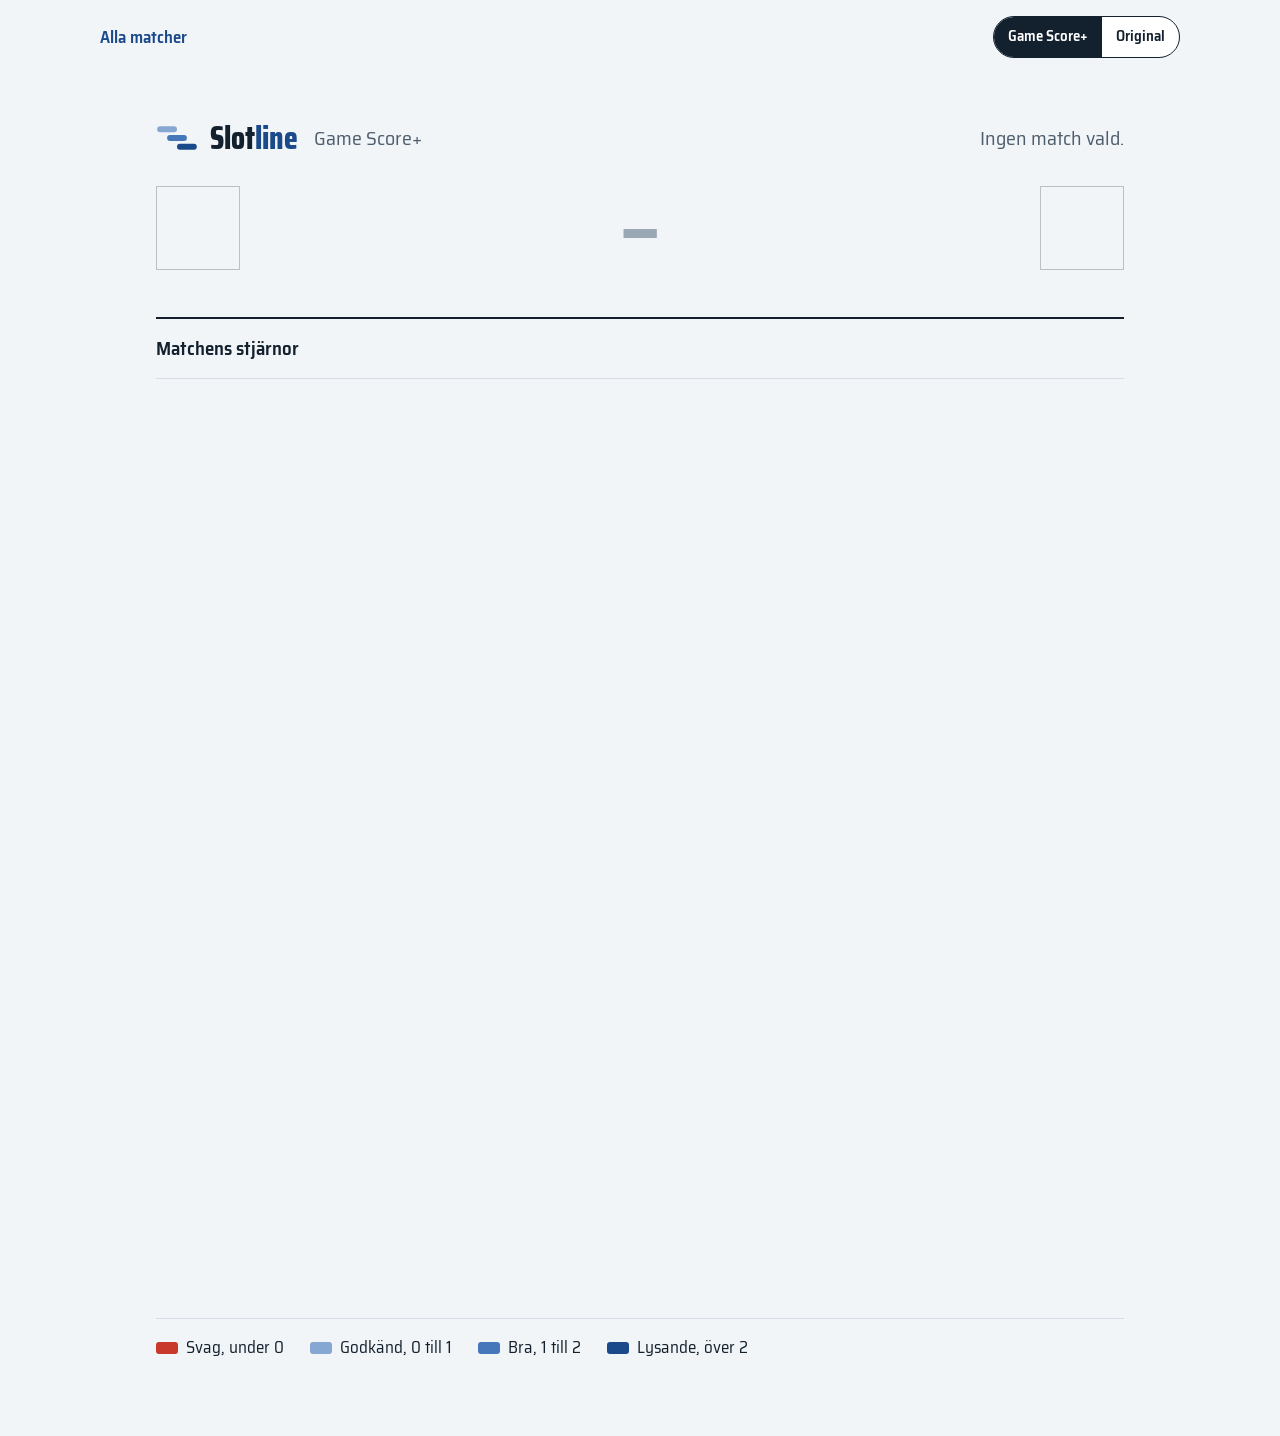
<file: webb/kort.html>
<!doctype html>
<html lang="sv">
<head>
<meta charset="utf-8">
<meta name="viewport" content="width=device-width, initial-scale=1">
<title>Matchkort – Slotline</title>
<link rel="preconnect" href="https://fonts.googleapis.com">
<link rel="preconnect" href="https://fonts.gstatic.com" crossorigin>
<link href="https://fonts.googleapis.com/css2?family=Saira+Condensed:wght@600;700;800&family=Saira+Semi+Condensed:wght@400;500;600;700&display=swap" rel="stylesheet">
<link rel="stylesheet" href="style.css">
</head>
<body>
<div class="kort-sida">
  <div class="kort-bar">
    <a class="tillbaka" href="./#matcher">Alla matcher</a>
    <div style="display: flex; gap: 10px; flex-wrap: wrap; align-items: center">
      <div class="seg" role="group" aria-label="Formel">
        <button type="button" data-formel="plus" aria-pressed="true">Game Score+</button>
        <button type="button" data-formel="gs" aria-pressed="false">Original</button>
      </div>
      <a class="knapp" id="ladda" hidden download>Ladda ner bild</a>
    </div>
  </div>
  <div class="kort-skala" id="skala">
    <div class="yta" id="yta">
      <div id="kort" role="img" aria-label="Matchkort">
        <div class="k-top">
          <div class="k-brand">
            <svg viewBox="0 0 36 24" aria-hidden="true"><rect x="1" y="2" width="17" height="5" rx="2.5" fill="#86A7D2"/><rect x="9.5" y="9.5" width="17" height="5" rx="2.5" fill="#4677BA"/><rect x="18" y="17" width="17" height="5" rx="2.5" fill="#1B4A8A"/></svg>
            <span class="k-mark" id="k-mark">Slot<span class="accent">line</span></span><span class="k-sub" id="k-sub">Game Score+</span>
          </div>
          <div class="k-date" id="k-date"></div>
        </div>
        <div class="k-hero">
          <div class="k-team"><div class="k-full" id="k-bn"></div><div class="k-id"><img class="logo" id="k-bl" alt="" width="84" height="84"><div class="k-abbr" id="k-bk"></div></div></div>
          <div class="k-score"><span id="k-bm"></span><span class="dash">–</span><span id="k-hm"></span></div>
          <div class="k-team right"><div class="k-full" id="k-hn"></div><div class="k-id"><img class="logo" id="k-hl" alt="" width="84" height="84"><div class="k-abbr" id="k-hk"></div></div></div>
        </div>
        <div class="k-decided" id="k-avg"></div>
        <div class="k-stars" id="k-stars"><div class="h">Matchens stjärnor</div></div>
        <div class="k-cols" id="k-cols"></div>
        <div class="k-foot">
          <div class="k-legend">
            <span><i style="background: var(--svag)"></i>Svag, under 0</span>
            <span><i style="background: var(--godk)"></i>Godkänd, 0 till 1</span>
            <span><i style="background: var(--bra)"></i>Bra, 1 till 2</span>
            <span><i style="background: var(--lys)"></i>Lysande, över 2</span>
          </div>
          <div class="k-explain" id="k-explain"></div>
          <div class="k-src"><div id="k-src"></div><b id="k-sign"></b></div>
        </div>
      </div>
    </div>
  </div>
  <section class="rapport" id="rapport" hidden>
    <h2>Målen</h2>
    <div class="box short r-mal" id="r-mal"></div>
    <div id="r-straff"></div>
    <h2>Lagen</h2>
    <div class="box short r-lag" id="r-lag"></div>
    <h2>Spelarna</h2>
    <p class="note">Tryck på en spelare för att se hela säsongen.</p>
    <div id="r-spelare"></div>
  </section>
</div>
<script src="lagfarger.js"></script>
<script src="kort.js"></script>
</body>
</html>
</file>
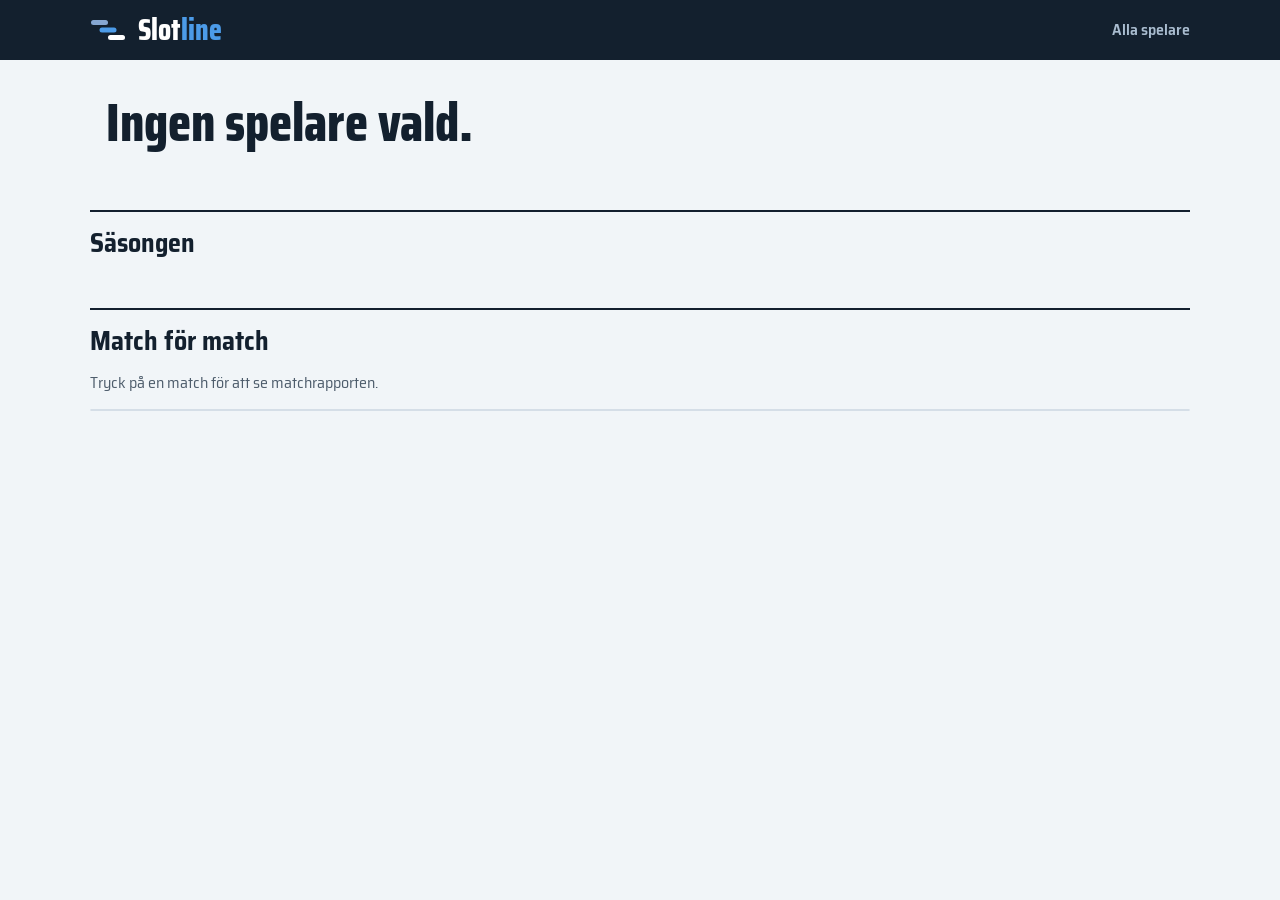
<file: webb/spelare.html>
<!doctype html>
<html lang="sv">
<head>
<meta charset="utf-8">
<meta name="viewport" content="width=device-width, initial-scale=1">
<title>Spelare – Slotline</title>
<link rel="icon" href="data:image/svg+xml,%3Csvg xmlns='http://www.w3.org/2000/svg' viewBox='0 0 36 24'%3E%3Crect x='1' y='2' width='17' height='5' rx='2.5' fill='%2386A7D2'/%3E%3Crect x='9.5' y='9.5' width='17' height='5' rx='2.5' fill='%234677BA'/%3E%3Crect x='18' y='17' width='17' height='5' rx='2.5' fill='%231B4A8A'/%3E%3C/svg%3E">
<link rel="preconnect" href="https://fonts.googleapis.com">
<link rel="preconnect" href="https://fonts.gstatic.com" crossorigin>
<link href="https://fonts.googleapis.com/css2?family=Saira+Condensed:wght@600;700;800&family=Saira+Semi+Condensed:wght@400;500;600;700&display=swap" rel="stylesheet">
<link rel="stylesheet" href="style.css">
</head>
<body>
<header class="site">
  <div class="site-in">
    <a class="brand" href="./">
      <svg class="brand-mark" viewBox="0 0 36 24" aria-hidden="true"><rect x="1" y="2" width="17" height="5" rx="2.5" fill="#86A7D2"/><rect x="9.5" y="9.5" width="17" height="5" rx="2.5" fill="#4C9BE8"/><rect x="18" y="17" width="17" height="5" rx="2.5" fill="#FFFFFF"/></svg>
      <span class="brand-name" id="brand-name">Slot<span class="accent">line</span></span>
    </a>
    <a class="sp-tillbaka" id="tillbaka" href="./#spelare">Alla spelare</a>
  </div>
</header>
<main class="wrap sp-sida">
  <div class="sp-head">
    <span id="sp-logo"></span>
    <div>
      <h1 id="sp-namn">Laddar …</h1>
      <div class="sp-sub" id="sp-sub"></div>
    </div>
  </div>
  <div class="sp-tiles" id="sp-tiles"></div>
  <p class="sp-tur" id="sp-tur" hidden></p>
  <h2 class="sp-h">Säsongen</h2>
  <div class="sp-grupper" id="sp-grupper"></div>
  <h2 class="sp-h">Match för match</h2>
  <p class="note">Tryck på en match för att se matchrapporten.</p>
  <div class="box short">
    <table class="rows" id="sp-logg"><thead></thead><tbody></tbody></table>
  </div>
</main>
<script src="lagfarger.js"></script>
<script src="spelare.js"></script>
</body>
</html>
</file>
<file: webb/style.css>
/* Slotline – gemensam stil för webbsidan och matchkorten */
[hidden] { display: none !important; }
:root {
  --ice: #F1F5F8;
  --ink: #13202E;
  --mute: #4E5D6C;
  --rule: #D5DEE7;
  --soft: #EDF1F5;
  --board: #FFFFFF;
  --svag: #C8392B;
  --godk: #86A7D2;
  --bra: #4677BA;
  --lys: #1B4A8A;
  --linje: #4C9BE8;          /* accent i den mörka menyraden */
  --nav-text: #A9BCCF;
  --display: 'Saira Condensed', 'Arial Narrow', sans-serif;
  --text: 'Saira Semi Condensed', 'Arial Narrow', system-ui, sans-serif;
}

* { box-sizing: border-box; }
html { background: var(--ice); scroll-padding-top: 120px; }
body {
  margin: 0;
  background: var(--ice);
  color: var(--ink);
  font-family: var(--text);
  font-size: 17px;
  line-height: 1.45;
  font-variant-numeric: tabular-nums;
}
a { color: var(--lys); }
a:hover { color: var(--ink); }
button, select, input { font: inherit; color: inherit; }
:focus-visible { outline: 3px solid var(--bra); outline-offset: 2px; }
.sr { position: absolute; width: 1px; height: 1px; overflow: hidden; clip: rect(0 0 0 0); white-space: nowrap; }

/* ---------- sidhuvud ---------- */
header.site { background: var(--ink); color: #fff; z-index: 20; }
@media (min-width: 760px) { header.site { position: sticky; top: 0; } }
.site-in, .nav-in { max-width: 1180px; margin: 0 auto; padding: 0 clamp(16px, 3.5vw, 40px); }
.site-in { display: flex; justify-content: space-between; align-items: center; gap: 12px; min-height: 60px; }
.brand { display: inline-flex; align-items: center; gap: 12px; color: #fff; text-decoration: none; }
.brand:hover { color: #fff; }
.brand-mark { width: 36px; height: 24px; flex: none; }
.brand-name { font-family: var(--display); font-weight: 800; font-size: 30px; letter-spacing: .005em; line-height: 1; }
.brand-name .accent { color: var(--linje); }
.site-upd { font-size: 14px; color: var(--nav-text); text-align: right; }
.site-om { display: none; color: var(--nav-text); text-decoration: none; font-weight: 600; font-size: 16px; min-height: 44px; align-items: center; padding: 0 4px; }
.site-om:hover, .site-om[aria-current="page"] { color: #fff; }
.nav { border-top: 1px solid rgba(255, 255, 255, .08); }
.nav-in { display: flex; gap: 4px; overflow-x: auto; scrollbar-width: none; }
.nav-in::-webkit-scrollbar { display: none; }
.nav a { flex: none; display: inline-flex; align-items: center; min-height: 48px; padding: 0 14px; color: var(--nav-text); text-decoration: none; font-weight: 600; font-size: 16px; border-bottom: 3px solid transparent; }
.nav a:hover { color: #fff; }
.nav a[aria-current="page"] { color: #fff; border-bottom-color: var(--linje); }
.nav a:first-child { padding-left: 0; }

/* ---------- sidor ---------- */
.wrap { max-width: 1180px; margin: 0 auto; padding: clamp(18px, 3.5vw, 36px) clamp(16px, 3.5vw, 40px) 40px; }
.page-head h1 { font-family: var(--display); font-weight: 800; font-size: clamp(36px, 6vw, 56px); line-height: 1; margin: 0; }
.page-head .lead { color: var(--mute); font-size: 18px; margin: 6px 0 0; max-width: 48rem; }
.take { font-size: 19px; max-width: 48rem; margin: 12px 0 0; }

.subbar { display: flex; flex-wrap: wrap; justify-content: space-between; align-items: center; gap: 12px 24px; margin: 20px 0 6px; padding: 12px 0; border-top: 1px solid var(--rule); border-bottom: 1px solid var(--rule); }
.legend { display: flex; flex-wrap: wrap; gap: 6px 18px; font-size: 15px; }
.legend span { display: inline-flex; align-items: center; gap: 7px; }
.legend i { width: 20px; height: 11px; border-radius: 3px; display: inline-block; }
.seg { display: inline-flex; border: 1.5px solid var(--ink); border-radius: 999px; overflow: hidden; background: var(--board); }
.seg button { border: 0; background: transparent; padding: 6px 14px; min-height: 40px; cursor: pointer; font-weight: 600; font-size: 15px; }
.seg button[aria-pressed="true"] { background: var(--ink); color: #fff; }
.seg button:disabled { opacity: .45; cursor: not-allowed; }
.seg-label { font-size: 14px; color: var(--mute); margin-right: 8px; }

.block { margin-top: 36px; }
.block-head { display: flex; justify-content: space-between; align-items: baseline; gap: 8px 16px; flex-wrap: wrap; border-top: 2px solid var(--ink); padding-top: 12px; }
.block-head h2 { font-family: var(--display); font-weight: 700; font-size: 30px; line-height: 1.1; margin: 0; }
.more { display: inline-flex; align-items: center; min-height: 40px; padding: 4px 14px; border: 1.5px solid var(--ink); border-radius: 999px; color: var(--ink); text-decoration: none; font-weight: 600; font-size: 15px; }
.more:hover { background: var(--ink); color: #fff; }
.note { color: var(--mute); font-size: 16px; margin: 4px 0 14px; max-width: 48rem; }
.empty { padding: 22px; color: var(--mute); text-align: center; background: var(--board); border: 1px dashed var(--rule); border-radius: 10px; }

/* ---------- loggor ---------- */
img.logo { object-fit: contain; flex: none; vertical-align: middle; }
.lagprick { display: inline-flex; align-items: center; justify-content: center; flex: none; vertical-align: middle; }
.lagprick i { width: 58%; height: 58%; border-radius: 50%; background: var(--c); }
.tt { display: inline-flex; align-items: center; gap: 8px; white-space: nowrap; }
.tt .kort { display: none; }

/* ---------- stjärnor ---------- */
.stars { display: grid; grid-template-columns: repeat(auto-fit, minmax(min(100%, 230px), 1fr)); gap: 10px; margin-top: 12px; }
.star { display: flex; gap: 14px; align-items: center; padding: 14px 16px; min-width: 0; background: var(--board); border: 1px solid var(--rule); border-radius: 12px; }
.rank { flex: none; width: 52px; text-align: center; font-family: var(--display); font-weight: 800; font-size: 56px; line-height: 1; }
.rank.mv { font-size: 30px; }
.star .lbl { font-size: 13px; font-weight: 600; color: var(--mute); }
.star .nm { font-size: 20px; font-weight: 600; white-space: nowrap; overflow: hidden; text-overflow: ellipsis; }
.star .sub { font-size: 15px; color: var(--mute); display: flex; align-items: center; gap: 6px; flex-wrap: wrap; }

/* ---------- filter ---------- */
.filters { display: flex; flex-wrap: wrap; gap: 10px 14px; align-items: center; margin: 16px 0 14px; }
.switch { display: inline-flex; gap: 4px; margin-top: 12px; padding: 4px; background: var(--soft); border-radius: 999px; }
.switch a { display: inline-flex; align-items: center; min-height: 36px; padding: 0 14px; border-radius: 999px; color: var(--mute); text-decoration: none; font-weight: 600; font-size: 15px; }
.switch a[aria-current="page"] { background: var(--board); color: var(--ink); box-shadow: 0 0 0 1px var(--rule); }
.filters input[type=search] { flex: 1 1 200px; }
.filters select, .filters input[type=search] { background: var(--board); border: 1.5px solid var(--rule); border-radius: 8px; padding: 7px 10px; min-height: 42px; font-size: 16px; }
.filters .seg { border-color: var(--rule); border-radius: 8px; }
.check { display: inline-flex; gap: 8px; align-items: center; font-size: 16px; }
.check input { width: 18px; height: 18px; accent-color: var(--ink); }
.rookie-val { padding: 0 12px; min-height: 42px; border: 1.5px solid var(--rule); border-radius: 8px; background: var(--board); cursor: pointer; font-weight: 600; }
.rookie-val:has(input:checked) { border-color: var(--bra); background: #E6EEF8; }
.matcher-val { display: inline-flex; flex-direction: column; gap: 2px; min-width: 180px; font-size: 14px; font-weight: 600; color: var(--mute); }
.matcher-val input[type=range] { -webkit-appearance: none; appearance: none; width: 100%; height: 6px; margin: 8px 0; border-radius: 999px; cursor: pointer;
  background: linear-gradient(to right, var(--bra) var(--fyll, 0%), var(--rule) var(--fyll, 0%)); }
.matcher-val input[type=range]::-webkit-slider-thumb { -webkit-appearance: none; width: 22px; height: 22px; border-radius: 50%; background: var(--board); border: 2px solid var(--lys); box-shadow: 0 1px 3px rgba(19,32,46,.25); }
.matcher-val input[type=range]::-moz-range-thumb { width: 18px; height: 18px; border-radius: 50%; background: var(--board); border: 2px solid var(--lys); }
.rookie { display: inline-block; margin-left: 6px; padding: 0 5px; border-radius: 4px; background: var(--bra); color: #fff; font-size: 11px; font-weight: 700; line-height: 16px; vertical-align: 2px; }
@media (max-width: 640px) { .matcher-val { flex: 1 1 100%; } }

/* ---------- tabeller ---------- */
.box { background: var(--board); border: 1px solid var(--rule); border-radius: 10px; max-height: 42rem; overflow: auto; }
.box.short { max-height: none; }
table.rows { width: 100%; border-collapse: collapse; }
.rows th { position: sticky; top: 0; z-index: 1; background: var(--board); text-align: left; font-size: 14px; font-weight: 600; color: var(--mute); padding: 10px 10px 8px; border-bottom: 1px solid var(--rule); white-space: nowrap; }
.rows th button { border: 0; background: none; padding: 0; cursor: pointer; font-weight: 600; color: var(--mute); }
.rows th[aria-sort="descending"] button { color: var(--ink); text-decoration: underline; text-underline-offset: 4px; }
.rows td { padding: 0 10px; height: 42px; border-bottom: 1px solid var(--soft); white-space: nowrap; font-size: 17px; }
.rows tr:last-child td { border-bottom: 0; }
.rows .n { text-align: right; }
.rows .rk { color: var(--mute); width: 2.6rem; font-size: 15px; }
.rows .nm { font-weight: 600; max-width: 16rem; overflow: hidden; text-overflow: ellipsis; }
.rows .m { color: var(--mute); font-size: 15px; }
.rows .val { font-weight: 700; width: 4.6rem; }
.rows .barc { width: 30%; min-width: 120px; }
.rows tr.click { cursor: pointer; }
.rows tr.click:hover td { background: #F5F8FB; }
.bar { position: relative; height: 14px; }
.bar i { position: absolute; top: 0; bottom: 0; }
.bar b { position: absolute; top: -7px; bottom: -7px; width: 1.5px; background: var(--ink); opacity: .35; }
.count { font-size: 14px; color: var(--mute); margin-top: 8px; }
.two { display: grid; grid-template-columns: repeat(auto-fit, minmax(min(100%, 30rem), 1fr)); gap: 28px; }

/* ---------- vinstchans ---------- */
.day-h { font-family: var(--display); font-weight: 700; font-size: 22px; margin: 26px 0 10px; }
.day-h:first-child { margin-top: 0; }
.matchups { display: grid; grid-template-columns: repeat(auto-fill, minmax(min(100%, 340px), 1fr)); gap: 12px; align-items: start; }
.mu { background: var(--board); border: 1px solid var(--rule); border-radius: 12px; padding: 14px 16px 12px; display: flex; flex-direction: column; gap: 10px; }
.mu-top { display: flex; justify-content: space-between; gap: 10px; font-size: 14px; color: var(--mute); }
.mu-flag { font-weight: 600; color: var(--ink); }
.mu-teams { display: grid; grid-template-columns: 1fr 1fr; gap: 10px; }
.mu-team { display: flex; flex-direction: column; gap: 2px; min-width: 0; }
.mu-team.h { align-items: flex-end; text-align: right; }
.mu-id { display: flex; align-items: center; gap: 10px; }
.mu-team.h .mu-id { flex-direction: row-reverse; }
.mu-ab { font-family: var(--display); font-weight: 700; font-size: 26px; line-height: 1; }
.mu-fn { font-size: 14px; color: var(--mute); white-space: nowrap; overflow: hidden; text-overflow: ellipsis; max-width: 100%; }
.mu-pct { font-family: var(--display); font-weight: 600; font-size: 40px; line-height: 1; margin-top: 6px; color: var(--mute); }
.mu-pct.fav { font-weight: 800; color: var(--ink); }
.pbar { display: flex; gap: 2px; height: 14px; }
.pbar i { display: block; min-width: 4px; }
.pbar i:first-child { border-radius: 7px 0 0 7px; }
.pbar i:last-child { border-radius: 0 7px 7px 0; }
.mu-foot { display: flex; justify-content: space-between; gap: 10px; font-size: 14px; color: var(--mute); }
.mu details { border-top: 1px solid var(--soft); padding-top: 8px; }
.mu summary { cursor: pointer; font-weight: 600; font-size: 15px; color: var(--lys); min-height: 32px; display: flex; align-items: center; }
.cmp { margin-top: 6px; font-size: 15px; }
.cmp-row { display: grid; grid-template-columns: minmax(0, 1fr) minmax(0, 1.3fr) minmax(0, 1fr); align-items: center; gap: 8px; padding: 6px 0; border-bottom: 1px solid var(--soft); }
.cmp-row:last-child { border-bottom: 0; }
.cmp .l { text-align: center; color: var(--mute); font-size: 14px; line-height: 1.25; }
.cmp .v { color: var(--mute); min-width: 0; }
.cmp .v.h { text-align: right; }
.cmp .v.best { color: var(--ink); font-weight: 700; }
.cmp-row.form-row { grid-template-columns: 1fr 1fr; row-gap: 4px; }
.cmp-row.form-row .l { grid-column: 1 / -1; order: -1; }
.form { display: inline-flex; gap: 2px; flex-wrap: wrap; }
.form span { display: inline-flex; align-items: center; justify-content: center; width: 18px; height: 20px; border-radius: 4px; font-size: 12px; font-weight: 700; }
.form .V { background: var(--lys); color: #fff; }
.form .F { background: var(--svag); color: #fff; }
.form .FÖ { background: var(--godk); color: var(--ink); }
.cmp .v.h .form { justify-content: flex-end; }
#v-days { margin-top: 18px; }
.page-head + .subbar { margin-top: 22px; }
.facts { display: flex; flex-wrap: wrap; gap: 10px 40px; margin: 6px 0 16px; }
.fact .v { font-family: var(--display); font-weight: 700; font-size: 40px; line-height: 1.05; }
.fact .l { font-size: 15px; color: var(--mute); max-width: 18rem; }

/* ---------- matcher ---------- */
.games { display: grid; grid-template-columns: repeat(auto-fill, minmax(min(100%, 340px), 1fr)); gap: 10px; }
.game { display: flex; flex-direction: column; gap: 6px; background: var(--board); border: 1px solid var(--rule); border-radius: 12px; padding: 12px 14px; text-decoration: none; color: var(--ink); }
.game:hover { border-color: var(--ink); color: var(--ink); }
.game .row { display: flex; align-items: center; gap: 10px; }
.game .tm { display: inline-flex; align-items: center; gap: 8px; font-family: var(--display); font-weight: 700; font-size: 24px; line-height: 1; }
.game .tm.lose { color: #6E7E8E; }
.game .sc { font-family: var(--display); font-weight: 700; font-size: 26px; line-height: 1; margin-left: auto; }
.game .sc .lose { color: #6E7E8E; }
.game .extra { font-size: 14px; color: var(--mute); }
.game .go { font-size: 14px; font-weight: 600; color: var(--lys); }

.about p, .about li { max-width: 48rem; }
.about h2 { font-family: var(--display); font-weight: 700; font-size: 28px; margin: 30px 0 6px; }
.about .block-head h2 { margin: 0; }
.about .block-head + ul { margin-top: 14px; }
.formula { background: var(--board); border: 1px solid var(--rule); border-radius: 10px; padding: 14px 16px; font-size: 16px; max-width: 48rem; }
.formula div + div { margin-top: 6px; }

footer.foot { max-width: 1180px; margin: 0 auto; padding: 18px clamp(16px, 3.5vw, 40px) 36px; border-top: 1px solid var(--rule); display: flex; flex-wrap: wrap; justify-content: space-between; gap: 6px 20px; color: var(--mute); font-size: 15px; }
.foot-txt { max-width: 48rem; }
.foot-txt p { margin: 0 0 4px; }
.foot-meta { display: flex; flex-wrap: wrap; gap: 4px 12px; align-items: baseline; }
.foot-meta a { color: var(--lys); font-weight: 600; }

@media (max-width: 640px) {
  .hn { display: none; }
  .kompakt .tt .full { display: none; }
  .kompakt .tt .kort { display: inline; }
  .rows td, .rows th { padding-left: 7px; padding-right: 7px; }
  .rows .barc { width: 26%; min-width: 64px; }
  .site-upd { font-size: 13px; }
  .brand-name { font-size: 26px; }
  .mu-pct { font-size: 34px; }
}

/* ---------- matchkortet (1080 × 1350) ---------- */
.kort-sida { padding: 16px; }
.kort-bar { max-width: 1080px; margin: 0 auto 12px; display: flex; flex-wrap: wrap; justify-content: space-between; align-items: center; gap: 10px; }
.kort-bar a.knapp { display: inline-flex; align-items: center; min-height: 42px; padding: 8px 16px; border-radius: 999px; border: 1.5px solid var(--ink); background: var(--ink); color: #fff; text-decoration: none; font-weight: 600; font-size: 15px; }
.kort-bar a.tillbaka { font-weight: 600; text-decoration: none; }
.kort-skala { max-width: 1080px; margin: 0 auto; }
.kort-skala > .yta { transform-origin: top left; }
#kort { width: 1080px; height: 1350px; padding: 52px 56px 40px; background: var(--ice); color: var(--ink); font-family: var(--text); display: flex; flex-direction: column; font-variant-numeric: tabular-nums; }
#kort .k-top { display: flex; justify-content: space-between; align-items: center; }
#kort .k-brand { display: inline-flex; align-items: center; gap: 12px; }
#kort .k-brand svg { width: 42px; height: 28px; }
#kort .k-mark { font-family: var(--display); font-weight: 800; font-size: 32px; line-height: 1; }
#kort .k-mark .accent { color: var(--lys); }
#kort .k-sub { font-size: 20px; color: var(--mute); margin-left: 4px; }
#kort .k-date { font-size: 20px; color: var(--mute); }
#kort .k-hero { display: grid; grid-template-columns: minmax(0, 1fr) auto minmax(0, 1fr); align-items: end; column-gap: 24px; margin-top: 26px; }
#kort .k-team { display: flex; flex-direction: column; gap: 6px; min-width: 0; }
#kort .k-team.right { align-items: flex-end; text-align: right; }
#kort .k-full { font-size: 21px; color: var(--mute); white-space: nowrap; overflow: hidden; text-overflow: ellipsis; max-width: 100%; }
#kort .k-id { display: flex; align-items: center; gap: 16px; }
#kort .k-team.right .k-id { flex-direction: row-reverse; }
#kort .k-abbr { font-family: var(--display); font-weight: 700; font-size: 80px; line-height: .95; }
#kort .k-score { display: flex; align-items: baseline; gap: 18px; font-family: var(--display); font-weight: 800; font-size: 156px; line-height: .82; }
#kort .k-score .dash { font-weight: 600; font-size: 96px; color: #9AA8B6; }
#kort .k-score .lose { color: #7A8A9A; }
#kort .k-decided { text-align: center; font-size: 18px; color: var(--mute); margin-top: 8px; min-height: 1.4em; }
#kort .k-stars { display: grid; grid-template-columns: 150px repeat(3, minmax(0, 1fr)); column-gap: 20px; align-items: center; margin-top: 14px; padding: 18px 0; border-top: 2px solid var(--ink); border-bottom: 1px solid var(--rule); }
#kort .k-stars .h { font-size: 19px; font-weight: 600; line-height: 1.2; }
#kort .k-star { display: flex; align-items: center; gap: 14px; min-width: 0; }
#kort .k-star .r { font-family: var(--display); font-weight: 800; font-size: 54px; line-height: 1; flex: none; }
#kort .k-star .t { display: flex; flex-direction: column; min-width: 0; }
#kort .k-star .n { font-size: 21px; font-weight: 600; white-space: nowrap; overflow: hidden; text-overflow: ellipsis; }
#kort .k-star .s { font-size: 17px; color: var(--mute); display: flex; align-items: center; gap: 6px; }
#kort .k-cols { display: grid; grid-template-columns: repeat(2, minmax(0, 1fr)); column-gap: 48px; margin-top: 22px; }
#kort .k-col { min-width: 0; display: flex; flex-direction: column; }
#kort .k-head { display: flex; justify-content: space-between; align-items: center; gap: 12px; }
#kort .k-head .n { font-size: 23px; font-weight: 700; white-space: nowrap; overflow: hidden; text-overflow: ellipsis; display: flex; align-items: center; gap: 10px; }
#kort .pill { font-size: 16px; font-weight: 600; padding: 2px 12px; border-radius: 999px; border: 1.5px solid var(--ink); flex: none; }
#kort .pill.win { background: var(--ink); color: #fff; }
#kort .k-sum { font-size: 16px; color: var(--mute); margin: 2px 0 10px; }
#kort .k-list { position: relative; }
#kort .k-row { display: grid; grid-template-columns: 34px 160px 190px 52px; column-gap: 8px; align-items: center; height: 32px; }
#kort .k-row .p { font-size: 14px; font-weight: 600; color: var(--mute); }
#kort .k-row .n { font-size: 19px; font-weight: 500; white-space: nowrap; overflow: hidden; text-overflow: ellipsis; }
#kort .k-row .b { position: relative; align-self: stretch; }
#kort .k-row .b i { position: absolute; top: 50%; height: 15px; transform: translateY(-50%); }
#kort .k-row .b .z { position: absolute; top: 0; bottom: 0; width: 1.5px; margin-left: -0.75px; background: var(--ink); opacity: .4; }
#kort .k-row .v { font-size: 19px; font-weight: 600; text-align: right; }
#kort .k-foot { margin-top: auto; display: flex; flex-direction: column; gap: 10px; padding-top: 16px; border-top: 1px solid var(--rule); }
#kort .k-legend { display: flex; flex-wrap: wrap; gap: 26px; font-size: 17px; }
#kort .k-legend span { display: inline-flex; align-items: center; gap: 8px; }
#kort .k-legend i { width: 22px; height: 12px; border-radius: 3px; display: inline-block; }
#kort .k-explain { font-size: 16px; line-height: 1.4; color: var(--mute); max-width: 900px; }
#kort .k-src { display: flex; justify-content: space-between; font-size: 15px; color: var(--mute); }
#kort .k-src b { color: var(--ink); font-weight: 600; }
body.export { background: var(--ice); padding: 0; }
body.export .kort-bar { display: none; }
body.export .kort-sida { padding: 0; }

/* ---------- matchkortet på mobil: en läsbar sida, inte en förminskad bild ---------- */
body.mobil .kort-sida { padding: 0; }
body.mobil .kort-bar { padding: 12px 16px 0; margin-bottom: 4px; }
body.mobil .kort-bar .seg button { padding: 5px 10px; min-height: 38px; font-size: 14px; }
body.mobil .kort-bar a.knapp { padding: 6px 12px; min-height: 38px; font-size: 14px; }
body.mobil #kort { width: auto; height: auto; padding: 16px 16px 24px; }
body.mobil #kort .k-brand svg { width: 30px; height: 20px; }
body.mobil #kort .k-mark { font-size: 24px; }
body.mobil #kort .k-sub { font-size: 15px; }
body.mobil #kort .k-date { font-size: 14px; }
body.mobil #kort .k-top { flex-wrap: wrap; gap: 4px 10px; }
body.mobil #kort .k-sub { white-space: nowrap; }
body.mobil #kort .k-date { flex-basis: 100%; text-align: left; }
body.mobil #kort .k-hero { column-gap: 10px; margin-top: 18px; }
body.mobil #kort .k-full { font-size: 13px; white-space: normal; }
body.mobil #kort .k-id { gap: 8px; }
body.mobil #kort .k-id .logo, body.mobil #kort .k-id .lagprick { width: 36px !important; height: 36px !important; }
body.mobil #kort .k-abbr { font-size: 34px; }
body.mobil #kort .k-score { font-size: 64px; gap: 6px; }
body.mobil #kort .k-score .dash { font-size: 40px; }
body.mobil #kort .k-decided { font-size: 14px; }
body.mobil #kort .k-stars { grid-template-columns: 1fr; row-gap: 12px; padding: 14px 0; margin-top: 10px; }
body.mobil #kort .k-stars .h { font-size: 16px; }
body.mobil #kort .k-star .r { font-size: 38px; width: 30px; }
body.mobil #kort .k-star .n { font-size: 18px; }
body.mobil #kort .k-star .s { font-size: 15px; }
body.mobil #kort .k-cols { grid-template-columns: 1fr; row-gap: 26px; margin-top: 18px; }
body.mobil #kort .k-head .n { font-size: 19px; }
body.mobil #kort .k-head .n .logo, body.mobil #kort .k-head .n .lagprick { width: 26px !important; height: 26px !important; }
body.mobil #kort .pill { font-size: 14px; }
body.mobil #kort .k-sum { font-size: 14px; }
body.mobil #kort .k-row { grid-template-columns: 24px minmax(0, 1fr) 34% 46px; column-gap: 8px; height: 32px; }
body.mobil #kort .k-row .p { font-size: 12px; }
body.mobil #kort .k-row .n, body.mobil #kort .k-row .v { font-size: 16px; }
body.mobil #kort .k-foot { margin-top: 24px; }
body.mobil #kort .k-legend { font-size: 14px; gap: 6px 16px; }
body.mobil #kort .k-explain { font-size: 14px; }
body.mobil #kort .k-src { font-size: 13px; flex-wrap: wrap; gap: 4px 12px; }

/* ---------- dator: översikten i två kolumner ---------- */
.tabbar { display: none; }
@media (min-width: 1000px) {
  .duo { display: grid; grid-template-columns: minmax(0, 1.2fr) minmax(0, 1fr); gap: 0 36px; align-items: start; }
}

/* ---------- mobil: menyrad längst ner, svep mellan korten ---------- */
@media (max-width: 760px) {
  header.site .nav { display: none; }
  .site-upd { display: none; }
  .site-om { display: inline-flex; }
  .site-in { min-height: 56px; }
  .tabbar {
    display: grid; grid-template-columns: repeat(5, 1fr);
    position: fixed; left: 0; right: 0; bottom: 0; z-index: 30;
    background: var(--ink); border-top: 1px solid rgba(255, 255, 255, .08);
    padding-bottom: env(safe-area-inset-bottom);
  }
  .tabbar a {
    display: flex; flex-direction: column; align-items: center; justify-content: center; gap: 3px;
    min-height: 62px; color: var(--nav-text); text-decoration: none; font-size: 12px; font-weight: 600;
    border-top: 3px solid transparent;
  }
  .tabbar a[aria-current="page"] { color: #fff; border-top-color: var(--linje); }
  body { padding-bottom: calc(66px + env(safe-area-inset-bottom)); }
  footer.foot { padding-bottom: 24px; }
  .block { margin-top: 30px; }
  .block-head h2 { font-size: 26px; }
  .page-head .lead { font-size: 16px; }
  .take { font-size: 17px; }
  .subbar .seg button { padding: 5px 12px; min-height: 38px; font-size: 14px; }
}
@media (max-width: 640px) {
  .karusell {
    display: flex; overflow-x: auto; scroll-snap-type: x mandatory; gap: 10px;
    margin: 0 calc(-1 * clamp(16px, 3.5vw, 40px)); padding: 2px clamp(16px, 3.5vw, 40px) 8px;
    scrollbar-width: none;
  }
  .karusell::-webkit-scrollbar { display: none; }
  .karusell > * { flex: 0 0 86%; scroll-snap-align: start; }
}

/* ---------- matchrapport ---------- */
.rapport { max-width: 1080px; margin: 28px auto 40px; }
.rapport h2 { font-size: 26px; margin: 30px 0 10px; padding-top: 12px; border-top: 2px solid var(--ink); }
.rapport h3 { font-size: 19px; margin: 22px 0 8px; }
.rapport .note { margin-top: -4px; }
.r-tom { padding: 18px; color: var(--mute); }
.r-per { padding: 10px 16px 6px; font-size: 13px; font-weight: 700; letter-spacing: .04em; text-transform: uppercase; color: var(--mute); background: var(--soft); }
.r-mal-rad { display: grid; grid-template-columns: 3.4rem 4.6rem 3.4rem 1fr; gap: 10px; align-items: center; padding: 10px 16px; border-top: 1px solid var(--soft); }
.r-mal-rad.straff { grid-template-columns: 4.6rem 1fr auto; }
.r-tid { color: var(--mute); font-variant-numeric: tabular-nums; }
.r-lagk { display: flex; align-items: center; gap: 6px; font-weight: 600; }
.r-st { font-weight: 800; font-size: 19px; font-variant-numeric: tabular-nums; }
.r-skytt { font-weight: 700; display: flex; flex-wrap: wrap; gap: 4px 8px; align-items: center; }
.r-ass { color: var(--mute); font-size: 15px; margin-top: 2px; }
.r-ass .sp-lank { color: var(--mute); }
.sp-lank { color: inherit; text-decoration: none; }
a.sp-lank:hover { text-decoration: underline; color: var(--lys); }
.sp-lank .tot { color: var(--mute); font-weight: 400; }
.r-lage { font-size: 12px; font-weight: 700; padding: 1px 7px; border-radius: 999px; background: var(--soft); color: var(--mute); }
.r-lage.pp { background: #E6EEF8; color: var(--lys); }
.r-lage.sh { background: #FBEAE8; color: var(--svag); }
.r-sm { font-weight: 700; color: var(--mute); }
.r-sm.ja { color: var(--lys); }
.r-lag { padding: 6px 16px 12px; }
.r-cmp-h { display: grid; grid-template-columns: 5rem 1fr 5rem; align-items: center; padding: 8px 0; font-weight: 700; }
.r-cmp-h div { display: flex; align-items: center; gap: 6px; }
.r-cmp-h .h { justify-content: flex-end; }
.r-cmp { display: grid; grid-template-columns: 5rem 1fr 5rem; align-items: center; gap: 10px; padding: 7px 0; border-top: 1px solid var(--soft); }
.r-cmp .v { font-size: 18px; font-variant-numeric: tabular-nums; color: var(--mute); }
.r-cmp .v.h { text-align: right; }
.r-cmp .v.mer { color: var(--ink); font-weight: 700; }
.r-cmp .l { text-align: center; font-size: 14px; font-weight: 600; color: var(--mute); margin-bottom: 4px; }
.r-bar { display: flex; height: 8px; border-radius: 999px; overflow: hidden; gap: 2px; background: var(--soft); }
.r-bar i { display: block; height: 100%; }
.r-laghuvud { display: flex; align-items: center; gap: 8px; }
.r-tab { margin-bottom: 12px; }
.r-rows td { height: 40px; font-size: 16px; }
.r-rows td.fet { font-weight: 700; }
.r-rows td.nm, .r-rows th:nth-child(2) { position: sticky; left: 0; background: var(--board); z-index: 1; }
.r-rows th:nth-child(2) { z-index: 2; }
body.mobil .rapport { padding: 0 16px; }
@media (max-width: 640px) {
  .r-mal-rad { grid-template-columns: 3rem 3.6rem 1fr; padding: 10px 12px; }
  .r-mal-rad .r-st { grid-column: 3; grid-row: 1; justify-self: end; }
  .r-mal-rad .r-txt { grid-column: 1 / -1; }
  .r-lagk span { font-size: 15px; }
  .r-cmp, .r-cmp-h { grid-template-columns: 4rem 1fr 4rem; }
  .r-rows td.nm { max-width: 9.5rem; }
}

/* ---------- spelarsidan ---------- */
.sp-tillbaka { color: var(--nav-text); text-decoration: none; font-weight: 600; font-size: 16px; }
.sp-tillbaka:hover { color: #fff; }
.sp-head { display: flex; align-items: center; gap: 16px; }
.sp-head h1 { font-family: var(--display); font-weight: 800; font-size: clamp(34px, 6vw, 54px); line-height: 1; margin: 0; }
.sp-head h1 .rookie { font-family: var(--body, inherit); vertical-align: 10px; }
.sp-sub { color: var(--mute); font-size: 18px; margin-top: 4px; }
.sp-tiles { display: grid; grid-template-columns: repeat(auto-fit, minmax(130px, 1fr)); gap: 10px; margin: 22px 0 0; }
.sp-tile { background: var(--board); border: 1px solid var(--rule); border-radius: 10px; padding: 12px 14px; }
.sp-tile .v { font-family: var(--display); font-weight: 800; font-size: 34px; line-height: 1.05; }
.sp-tile .l { color: var(--mute); font-size: 14px; font-weight: 600; }
.sp-tur { margin: 14px 0 0; padding: 12px 16px; border-radius: 10px; background: var(--soft); font-size: 17px; max-width: 48rem; }
.sp-tur.otur { background: #E6EEF8; border-left: 4px solid var(--bra); }
.sp-tur.tur { background: #FBEAE8; border-left: 4px solid var(--svag); }
.sp-h { font-size: 26px; margin: 34px 0 12px; padding-top: 12px; border-top: 2px solid var(--ink); }
.sp-grupper { display: grid; grid-template-columns: repeat(auto-fill, minmax(300px, 1fr)); gap: 12px; align-items: start; }
.sp-grupp { background: var(--board); border: 1px solid var(--rule); border-radius: 10px; padding: 12px 16px 8px; }
.sp-grupp h3 { margin: 0 0 6px; font-size: 17px; }
.sp-grupp dl { margin: 0; display: grid; grid-template-columns: 1fr auto; }
.sp-grupp dt, .sp-grupp dd { padding: 6px 0; border-top: 1px solid var(--soft); margin: 0; }
.sp-grupp dt { color: var(--mute); }
.sp-grupp dd { text-align: right; font-weight: 700; font-variant-numeric: tabular-nums; }
.sp-mot { display: inline-flex; align-items: center; gap: 5px; }
.sp-res { font-weight: 700; font-variant-numeric: tabular-nums; }
.sp-res.f { color: var(--mute); font-weight: 600; }
.rows td.fet { font-weight: 700; }
@media (max-width: 640px) { .sp-head { gap: 12px; } .sp-tile .v { font-size: 28px; } .sp-grupper { grid-template-columns: 1fr; } }
@media (max-width: 640px) {
  #t-tur td, #t-tur th { padding-left: 6px; padding-right: 6px; }
  #t-tur td.nm { max-width: 8.6rem; }
  #t-tur .rk { width: 1.8rem; }
}

/* ---------- målvakter i vinstchansen ---------- */
.mu-mv { margin-top: 12px; padding-top: 10px; border-top: 1px solid var(--soft); }
.mu-mv-h { font-size: 13px; font-weight: 700; color: var(--mute); text-transform: uppercase; letter-spacing: .04em; margin-bottom: 4px; }
.mu-mv-namn { display: grid; grid-template-columns: 1fr 1fr; gap: 10px; font-weight: 600; font-size: 15px; }
.mu-mv-namn .h { text-align: right; }
.mu-mv-sub { font-size: 13px; font-weight: 500; color: var(--mute); }
.mu-alt { display: flex; justify-content: space-between; gap: 10px; align-items: baseline; margin-top: 6px; font-size: 14px; color: var(--mute); }
.mu-alt-v { font-weight: 700; color: var(--ink); white-space: nowrap; }
.mu-alt-v small { font-weight: 600; margin-left: 2px; }
.mu-alt-v small.ned { color: var(--svag); }
.mu-alt-v small.upp { color: var(--lys); }
</file>
